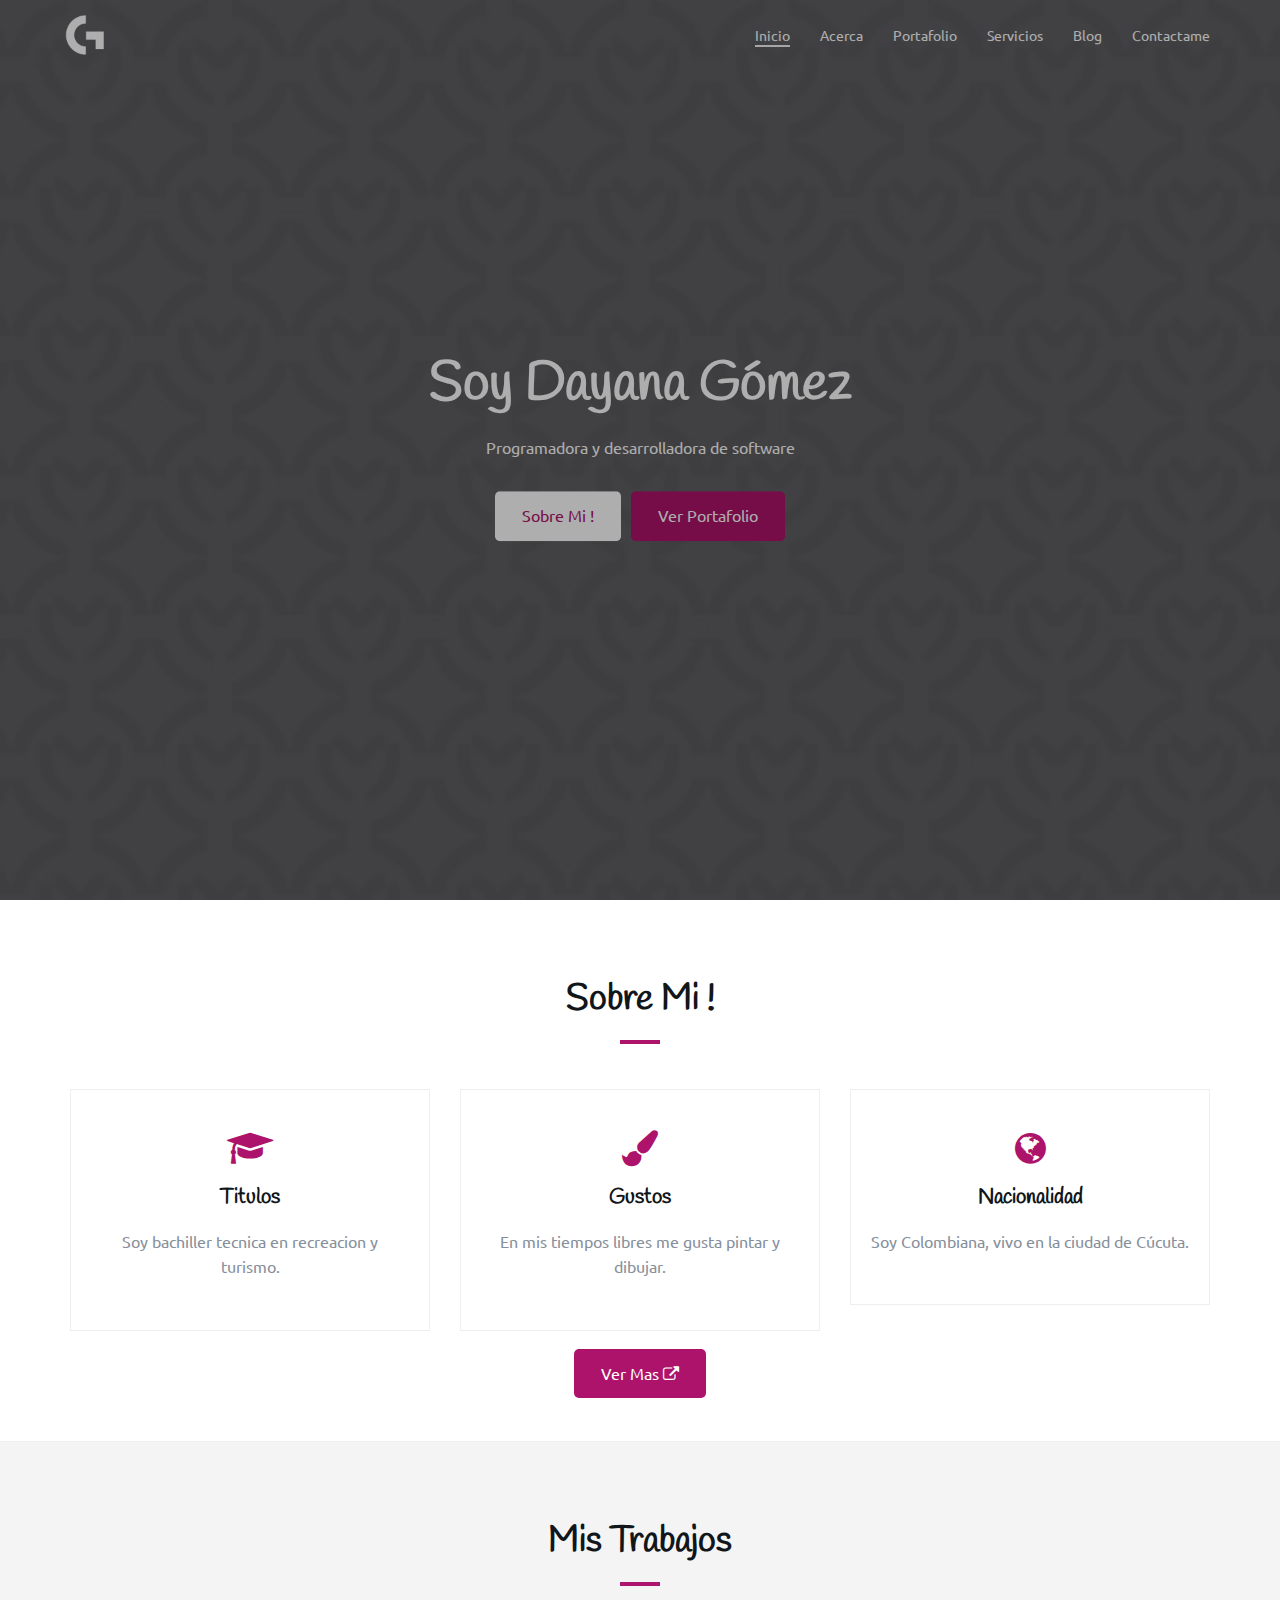
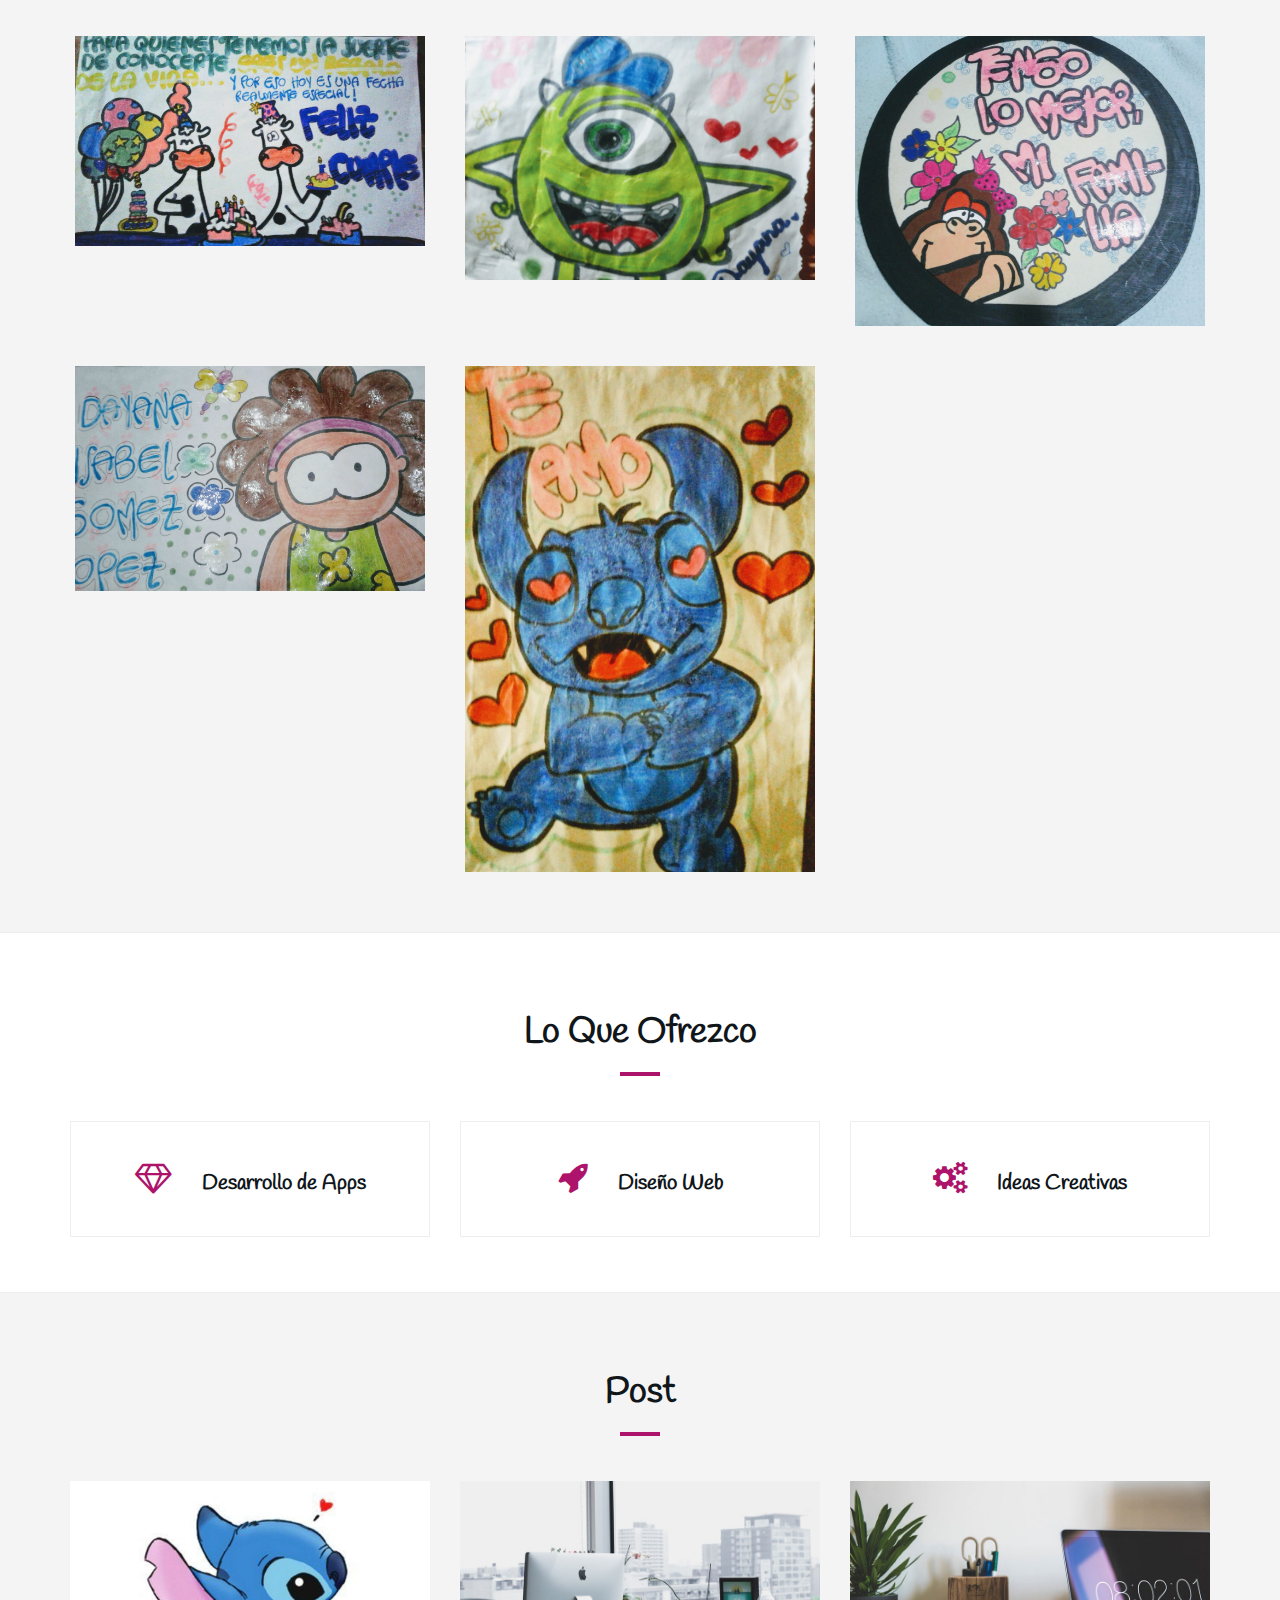
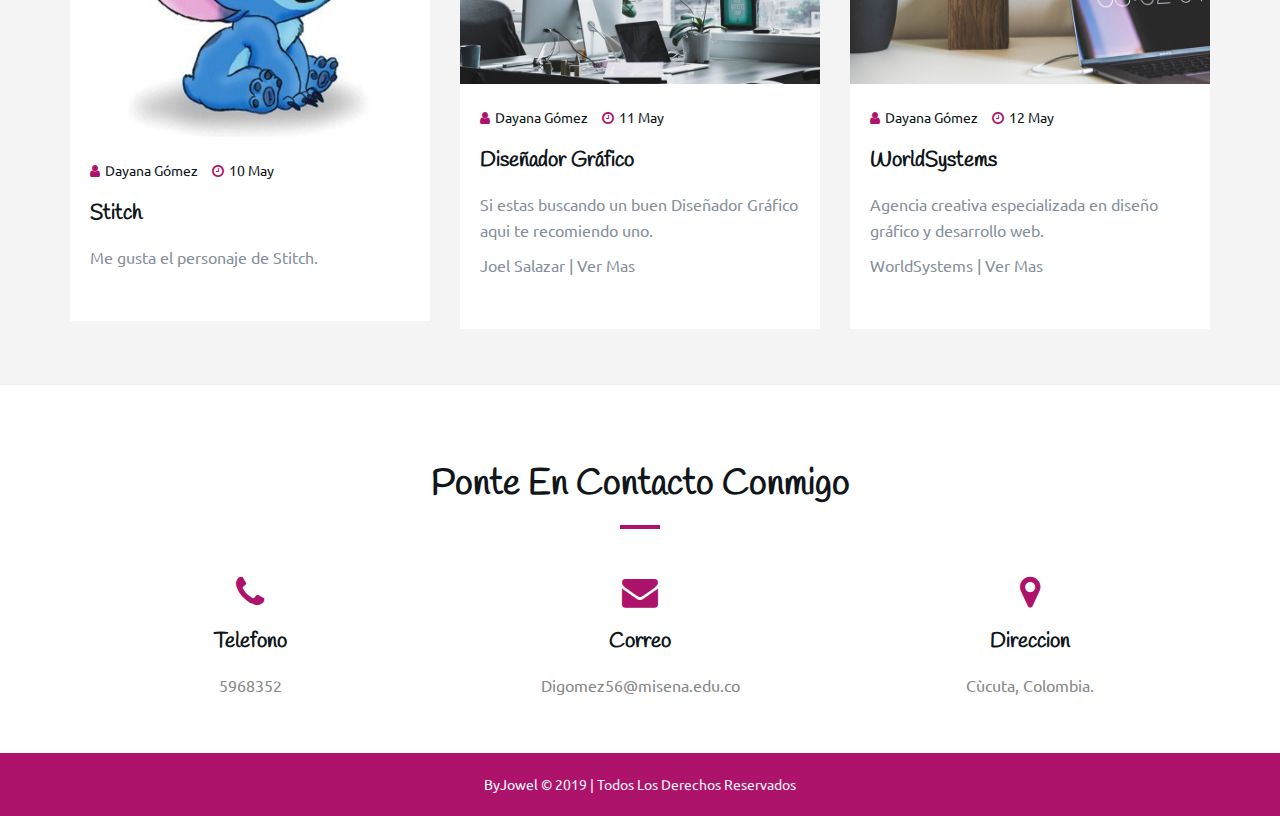
<file: index.html>
<!DOCTYPE html>
<html lang="es">
<head>
	<meta charset="utf-8">
	<meta http-equiv="X-UA-Compatible" content="IE=edge">
	<meta name="viewport" content="width=device-width, initial-scale=1">
	<link rel="shortcut icon" href="img/favicon.png" type="image/x-icon">
	<!------------------------------------------------------------------------------------------------------------->
	<title>Blog - Dayana Gómez</title>
	<!-- Google font------------------------------------------------->
	<link href="https://fonts.googleapis.com/css?family=Handlee|Ubuntu" rel="stylesheet">
	<!-- Bootstrap-------------------------------------------------->
	<link type="text/css" rel="stylesheet" href="css/bootstrap.min.css" />
	<!-- Owl Carousel------------------------------------------------>
	<link type="text/css" rel="stylesheet" href="css/owl.carousel.css" />
	<link type="text/css" rel="stylesheet" href="css/owl.theme.default.css" />
	<!-- Magnific Popup -->
	<link type="text/css" rel="stylesheet" href="css/magnific-popup.css" />
	<!-- Font Awesome Icon -->
	<link rel="stylesheet" href="css/font-awesome.min.css">
	<!-- Custom stlylesheet -->
	<link type="text/css" rel="stylesheet" href="css/style.css" />
	<!-- HTML5 shim and Respond.js for IE8 support of HTML5 elements and media queries -->
	<!-- WARNING: Respond.js doesn't work if you view the page via file:// -->
	<!--[if lt IE 9]>
		<script src="https://oss.maxcdn.com/html5shiv/3.7.3/html5shiv.min.js"></script>
		<script src="https://oss.maxcdn.com/respond/1.4.2/respond.min.js"></script>
	<![endif]-->
</head>
<body>
	<!-- Header -->
	<header id="inicio">
		<!-- Background Image -->
		<div class="bg-img" style="background-image: url('./img/pattern.jpg');">
			<div class="overlay"></div>
		</div>
		<!-- /Background Image -->
		<!-- Nav -->
		<nav id="nav" class="navbar nav-transparent">
			<div class="container">
				<div class="navbar-header">
					<!-- Logo -->
					<div class="navbar-brand">
						<a href="index.html">
							<img class="logo" src="img/logo-alt.png" alt="logo">
							<img class="logo-alt" src="img/logo-alt.png" alt="logo">
						</a>
					</div>
					<!-- /Logo -->
					<!-- Collapse nav button -->
					<div class="nav-collapse">
						<span></span>
					</div>
					<!-- /Collapse nav button -->
				</div>
				<!--  Main navigation  -->
				<ul class="main-nav nav navbar-nav navbar-right">
					<li><a href="#inicio">Inicio</a></li>
					<li><a href="#sobre">Acerca</a></li>
					<li><a href="#portafolio">Portafolio</a></li>
					<li><a href="#service">Servicios</a></li>
					<li><a href="#blog">Blog</a></li>
					<li><a href="#contact">Contactame</a></li>
				</ul>
				<!-- /Main navigation -->
			</div>
		</nav>
		<!-- /Nav -->
		<!-- home wrapper -->
		<div class="home-wrapper">
			<div class="container">
				<div class="row">
					<!-- home content -->
					<div class="col-md-10 col-md-offset-1">
						<div class="home-content">
							<h1 class="white-text">Soy Dayana Gómez</h1>
							<p class="white-text">Programadora y desarrolladora de software
							</p>
							<button class="white-btn"><a href="#sobre">Sobre Mi !</a></button>
							<button class="main-btn"><a href="#portafolio">Ver Portafolio</a></button>
						</div>
					</div>
					<!-- /home content -->
				</div>
			</div>
		</div>
		<!-- /home wrapper -->
	</header>
	<!-- /Header -->
	<!-- Acerca -->
	<div id="sobre" class="section md-padding">
		<!-- Container -->
		<div class="container">
			<!-- Row -->
			<div class="row">
				<!-- Section header -->
				<div class="section-header text-center">
					<h2 class="title">Sobre Mi !</h2>
				</div>
				<!-- /Section header -->
				<!-- about -->
				<div class="col-md-4">
					<div class="about">
						<i class="fa fa-graduation-cap"></i>
						<h3>Titulos</h3>
						<p>Soy bachiller tecnica en recreacion y turismo.</p>
					</div>
				</div>
				<!-- /about -->
				<!-- about -->
				<div class="col-md-4">
					<div class="about">
						<i class="fa fa-paint-brush"></i>
						<h3>Gustos</h3>
						<p>En mis tiempos libres me gusta pintar y dibujar.</p>
					</div>
				</div>
				<!-- /about -->
				<!-- about -->
				<div class="col-md-4">
					<div class="about">
						<i class="fa fa-globe"></i>
						<h3>Nacionalidad</h3>
						<p>Soy Colombiana, vivo en la ciudad de Cúcuta.</p>
					</div>
				</div>
				<!-- /about -->
				<div class="col-md-12 text-center">
					<a href="HV_DAYANA_GOMEZ.HTML" class="main-btn" target="_blank" >Ver Mas <i class="fa fa-external-link"></i></a>
				</div>
			</div>
			<!-- /Row -->
		</div>
		<!-- /Container -->
	</div>
	<!-- /sobre -->
	<!-- Portafolio -->
	<div id="portafolio" class="section md-padding bg-grey">
		<!-- Container -->
		<div class="container">
			<!-- Row -->
			<div class="row">
				<!-- Section header -->
				<div class="section-header text-center">
					<h2 class="title">Mis Trabajos</h2>
				</div>
				<!-- /Section header -->
				<!-- Work -->
				<div class="col-md-4 col-xs-6 work">
					<img class="img-responsive" src="./img/IMG-20190513-WA0004~2.jpg" alt="">
					<div class="overlay"></div>
					<div class="work-content">
						<span>Pancarta</span>
						<h3>Feliz Cumpleaños</h3>
						<div class="work-link">
							<a class="lightbox" href="./img/IMG-20190513-WA0004~2.jpg"><i class="fa fa-search-plus"></i></a>
						</div>
					</div>
				</div>
				<!-- /Work -->
				<!-- Work -->
				<div class="col-md-4 col-xs-6 work">
					<img class="img-responsive" src="./img/IMG-20190513-WA0005~2.jpg" alt="">
					<div class="overlay"></div>
					<div class="work-content">
						<span>Dibujo</span>
						<h3>Mike Wazowski</h3>
						<div class="work-link">
							<a class="lightbox" href="./img/IMG-20190513-WA0005~2.jpg"><i class="fa fa-search-plus"></i></a>
						</div>
					</div>
				</div>
				<!-- /Work -->
				<!-- Work -->
				<div class="col-md-4 col-xs-6 work">
					<img class="img-responsive" src="./img/IMG-20190513-WA0008~2.jpg" alt="">
					<div class="overlay"></div>
					<div class="work-content">
						<span>Cuadro</span>
						<h3>Tengo lo mejor, mi familia</h3>
						<div class="work-link">
							<a class="lightbox" href="./img/IMG-20190513-WA0008~2.jpg"><i class="fa fa-search-plus"></i></a>
						</div>
					</div>
				</div>
				<!-- /Work -->
				<!-- Work -->
				<div class="col-md-4 col-xs-6 work">
					<img class="img-responsive" src="./img/IMG-20190513-WA0007~2.jpg" alt="">
					<div class="overlay"></div>
					<div class="work-content">
						<span>Dibujo</span>
						<h3>Wamba</h3>
						<div class="work-link">
							<a class="lightbox" href="./img/IMG-20190513-WA0007~2.jpg"><i class="fa fa-search-plus"></i></a>
						</div>
					</div>
				</div>
				<!-- /Work -->
				<!-- Work -->
				<div class="col-md-4 col-xs-6 work">
					<img class="img-responsive" src="./img/IMG-20190513-WA0006~2.jpg" alt="">
					<div class="overlay"></div>
					<div class="work-content">
						<span>Dibujo</span>
						<h3>Stitch</h3>
						<div class="work-link">
							<a class="lightbox" href="./img/IMG-20190513-WA0006~2.jpg"><i class="fa fa-search-plus"></i></a>
						</div>
					</div>
				</div>
				<!-- /Work -->
			</div>
			<!-- /Row -->
		</div>
		<!-- /Container -->
	</div>
	<!-- /Portfolio -->
	<!-- Service -->
	<div id="service" class="section md-padding">
		<!-- Container -->
		<div class="container">
			<!-- Row -->
			<div class="row">
				<!-- Section header -->
				<div class="section-header text-center">
					<h2 class="title">Lo que ofrezco</h2>
				</div>
				<!-- /Section header -->
				<!-- service -->
				<div class="col-md-4 col-sm-6">
					<div class="service">
						<h3><i class="fa fa-diamond"></i>Desarrollo de Apps</h3>
					</div>
				</div>
				<!-- /service -->
				<!-- service -->
				<div class="col-md-4 col-sm-6">
					<div class="service">
						<h3><i class="fa fa-rocket"></i>Diseño Web</h3>
					</div>
				</div>
				<!-- /service -->
				<!-- service -->
				<div class="col-md-4 col-sm-6">
					<div class="service">
						<h3><i class="fa fa-cogs"></i>Ideas Creativas</h3>
					</div>
				</div>
				<!-- /service -->
			</div>
			<!-- /Row -->
		</div>
		<!-- /Container -->
	</div>
	<!-- /Service -->
	<!-- Blog -->
	<div id="blog" class="section md-padding bg-grey">
		<!-- Container -->
		<div class="container">
			<!-- Row -->
			<div class="row">
				<!-- Section header -->
				<div class="section-header text-center">
					<h2 class="title">Post</h2>
				</div>
				<!-- /Section header -->
				<!-- blog -->
				<div class="col-md-4">
					<div class="blog">
						<div class="blog-img">
							<img class="img-responsive" src="./img/post.jpg" alt="">
						</div>
						<div class="blog-content">
							<ul class="blog-meta">
								<li><i class="fa fa-user"></i>Dayana Gómez</li>
								<li><i class="fa fa-clock-o"></i>10 May</li>
							</ul>
							<h3>Stitch</h3>
							<p>Me gusta el personaje de Stitch.</p>
						</div>
					</div>
				</div>
				<!-- /blog -->
				<!-- blog -->
				<div class="col-md-4">
					<div class="blog">
						<div class="blog-img">
							<img class="img-responsive" src="./img/blog1.jpg" alt="">
						</div>
						<div class="blog-content">
							<ul class="blog-meta">
								<li><i class="fa fa-user"></i>Dayana Gómez</li>
								<li><i class="fa fa-clock-o"></i>11 May</li>
							</ul>
							<h3>Diseñador Gráfico</h3>
							<p>Si estas buscando un buen Diseñador Gráfico aqui te recomiendo uno.</p>
							<p> Joel Salazar | Ver Mas</p>
						</div>
					</div>
				</div>
				<!-- /blog -->
				<!-- blog -->
				<div class="col-md-4">
					<div class="blog">
						<div class="blog-img">
							<img class="img-responsive"  src="./img/blog2.jpg" alt="">
						</div>
						<div class="blog-content">
							<ul class="blog-meta">
								<li><i class="fa fa-user"></i>Dayana Gómez</li>
								<li><i class="fa fa-clock-o"></i>12 May</li>
							</ul>
							<h3>WorldSystems</h3>
							<p>Agencia creativa especializada en diseño gráfico y desarrollo web.</p>
							<p> WorldSystems | Ver Mas</p>
						</div>
					</div>
				</div>
				<!-- /blog -->
			</div>
			<!-- /Row -->
		</div>
		<!-- /Container -->
	</div>
	<!-- /Blog -->
	<!-- Contact -->
	<div id="contact" class="section md-padding">
		<!-- Container -->
		<div class="container">
			<!-- Row -->
			<div class="row">
				<!-- Section-header -->
				<div class="section-header text-center">
					<h2 class="title">Ponte en contacto conmigo</h2>
				</div>
				<!-- /Section-header -->
				<!-- contact -->
				<div class="col-sm-4">
					<div class="contact">
						<i class="fa fa-phone"></i>
						<h3>Telefono</h3>
						<p><a href="tel:+5968352">5968352</a></p>
					</div>
				</div>
				<!-- /contact -->
				<!-- contact -->
				<div class="col-sm-4">
					<div class="contact">
						<i class="fa fa-envelope"></i>
						<h3>Correo</h3>
						<p><a href="mailto:Digomez56@misena.edu.co">Digomez56@misena.edu.co</a></p>
					</div>
				</div>
				<!-- /contact -->
				<!-- contact -->
				<div class="col-sm-4">
					<div class="contact">
						<i class="fa fa-map-marker"></i>
						<h3>Direccion</h3>
						<p><a href="" target="_blank">Cùcuta, Colombia.</a></p>
					</div>
				</div>
				<!-- /contact -->
			</div>
			<!-- /Row -->
		</div>
		<!-- /Container -->
	</div>
	<!-- /Contact -->
	<!-- Footer -->
	<footer id="footer" class="sm-padding bg-dark">
		<!-- Container -->
		<div class="container">
			<!-- Row -->
			<div class="row">
				<div class="col-md-12">
					<!-- footer copyright -->
					<div class="footer-copyright">
						<p><a href="#" target="_blank">ByJowel</a> © 2019 | Todos los derechos reservados</p>
					</div>
					<!-- /footer copyright -->
				</div>
			</div>
			<!-- /Row -->
		</div>
		<!-- /Container -->
	</footer>
	<!-- /Footer -->
	<!-- Back to top -->
	<div id="back-to-top"></div>
	<!-- /Back to top -->
	<!-- Preloader -->
	<div id="preloader">
		<div class="preloader">
			<span></span>
			<span></span>
			<span></span>
			<span></span>
		</div>
	</div>
	<!-- /Preloader -->
	<!-- Scripts -->
	<script type="text/javascript" src="js/jquery.min.js"></script>
	<script type="text/javascript" src="js/bootstrap.min.js"></script>
	<script type="text/javascript" src="js/owl.carousel.min.js"></script>
	<script type="text/javascript" src="js/jquery.magnific-popup.js"></script>
	<script type="text/javascript" src="js/main.js"></script>
</body>
</html>
</file>
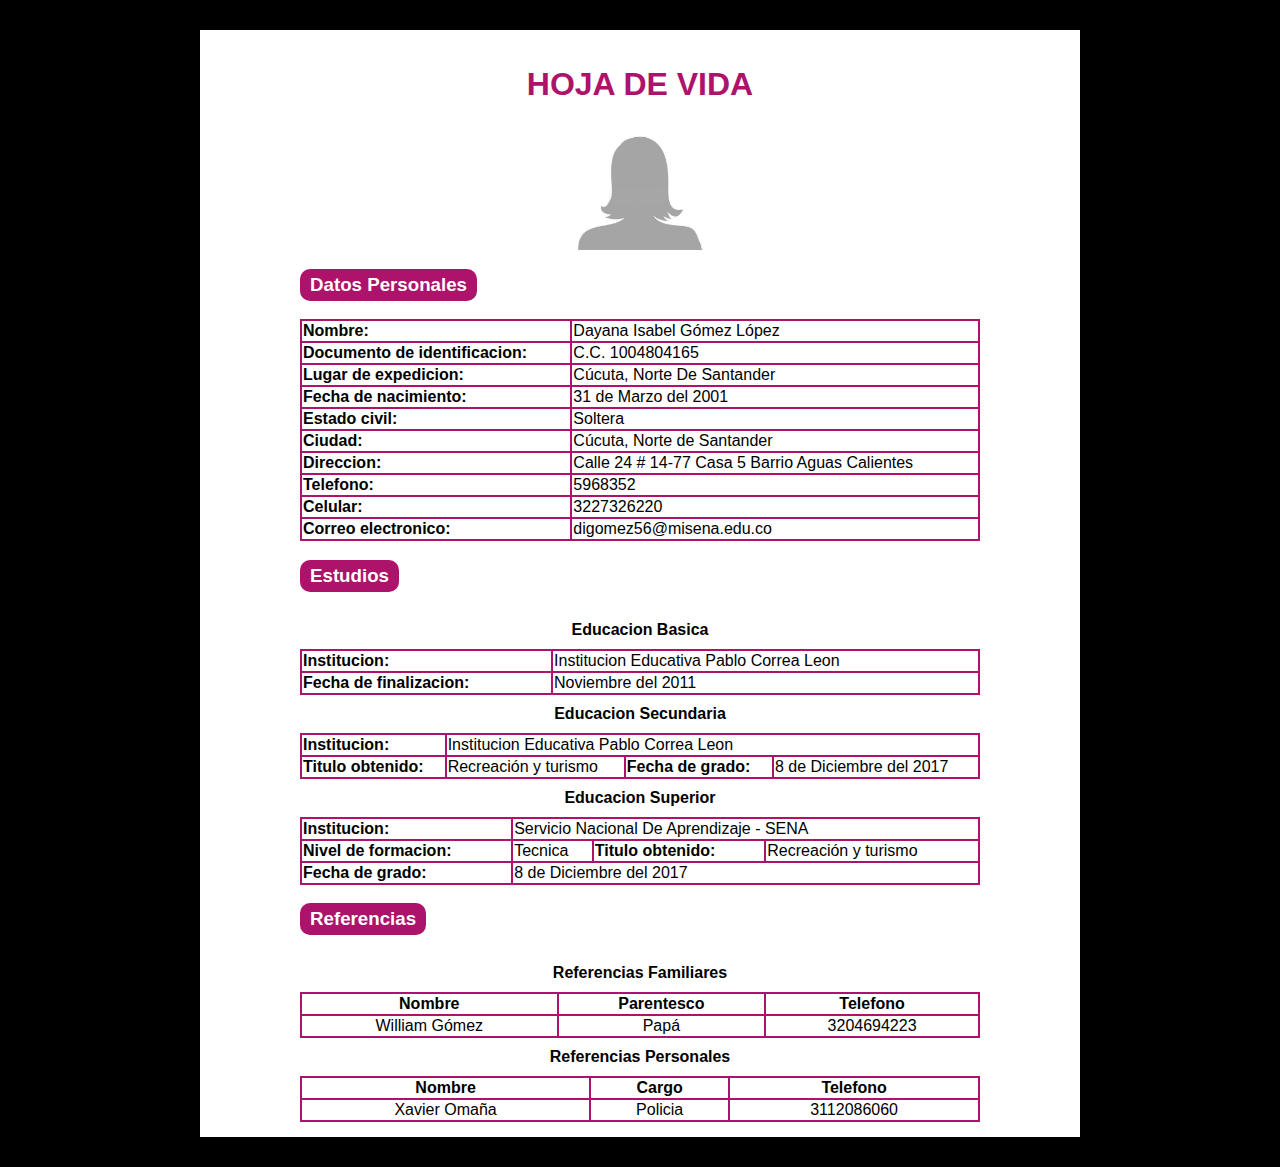
<file: HV_DAYANA_GOMEZ.HTML>
<!DOCTYPE html>
<html lang="es">
<head>
    <meta charset="UTF-8">
    <meta name="viewport" content="width=device-width, initial-scale=1.0">
    <meta http-equiv="X-UA-Compatible" content="ie=edge">
    <title>Hoja de vida</title>
    <style>
        *{ font-family: sans-serif; }
        body{ background: #000; margin: 30px 200px; }
        h1{ text-align: center; color: #ad136a; }
        h3{display: inline-block; padding: 5px 10px; background: #ad136a; color: #fff; border-radius: 10px;}
        h4{text-align: center; margin: 10px}
        img{ display: block; margin: auto; }
        table{ width: 100%;}
        th{ text-align: left;}
        table,th,td{ border: 2px solid #ad136a; border-collapse: collapse; }
        .contenedor{ background: #fff; padding: 15px 100px; }
    </style>
</head>
<body>
    <!-- Contenedor -->
    <div class="contenedor">
        <header>
            <!-- Titulo -->
            <h1>HOJA DE VIDA</h1>
            <!-- Foto -->
            <img width="125" src="img/sin-perfil.png" alt="Foto">
        </header>
        <!-- Datos Basicos--->
        <h3>Datos Personales</h3>
        <table >
            <tr>
                <th>Nombre:</th>
                <td>Dayana Isabel Gómez López</td>
            </tr>
            <tr>
                <th>Documento de identificacion:</th>
                <td>C.C. 1004804165</td>
            </tr>
            <tr>
                <th>Lugar de expedicion:</th>
                <td>Cúcuta, Norte De Santander</td>
            </tr>
            <tr>
                <th>Fecha de nacimiento:</th>
                <td>31 de Marzo del 2001</td>
            </tr>
            <tr>
                <th>Estado civil:</th>
                <td>Soltera</td>
            </tr>
            <tr>
                <th>Ciudad:</th>
                <td>Cúcuta, Norte de Santander</td>
            </tr>
            <tr>
                <th>Direccion:</th>
                <td>Calle 24 # 14-77 Casa 5 Barrio Aguas Calientes</td>
            </tr>
            <tr>
                <th>Telefono:</th>
                <td>5968352</td>
            </tr>
            <tr>
                <th>Celular:</th>
                <td>3227326220</td>
            </tr>
            <tr>
                <th>Correo electronico:</th>
                <td>digomez56@misena.edu.co</td>
            </tr>
        </table>
        <!-- Estudios -->
        <h3>Estudios</h3>
        <table>
            <h4><b>Educacion Basica</b></h4>
            <tr>
                <th>Institucion:</th>
                <td>Institucion Educativa Pablo Correa Leon</td>
            </tr>
            <tr>
                <th>Fecha de finalizacion:</th>
                <td>Noviembre del 2011</td>
            </tr>
        </table>
        <table>
            <h4><b>Educacion Secundaria</b></h4>
            <tr>
                <th>Institucion:</th>
                <td colspan="3">Institucion Educativa Pablo Correa Leon</td>
            </tr>
            <tr>
                <th>Titulo obtenido:</th>
                <td>Recreación y turismo </td>
                <th>Fecha de grado:</th>
                <td>8 de Diciembre del 2017</td>
            </tr>
        </table>
        <table>
            <h4><b>Educacion Superior</b></h4>
            <tr>
                <th>Institucion:</th>
                <td colspan="3">Servicio Nacional De Aprendizaje - SENA</td> 
            </tr>
            <tr>
                <th>Nivel de formacion:</th>
                <td>Tecnica</td>
                <th>Titulo obtenido:</th>
                <td>Recreación y turismo </td>
            </tr>
            <tr>
                <th>Fecha de grado:</th>
                <td colspan="3">8 de Diciembre del 2017</td>
            </tr>
        </table>
        <!-- Referencias -->
        <h3>Referencias</h3>
        <table>
            <h4><b>Referencias Familiares</b></h4>
            <tr>
                <th><center>Nombre</center></th>
                <th><center>Parentesco</center></th>
                <th><center>Telefono</center></th>
            </tr>
            <tr>
                <td><center>William Gómez</center></td>
                <td><center>Papá</center></td>
                <td><center>3204694223</center></td>
            </tr>
        </table>
        <table>
            <h4><b>Referencias Personales</b></h4>
            <tr>
                <th><center>Nombre</center></th>
                <th><center>Cargo</center></th>
                <th><center>Telefono</center></th>
            </tr>
            <tr>
                <td><center>Xavier Omaña</center></td>
                <td><center>Policia</center></td>
                <td><center>3112086060</center></td>
            </tr>
        </table>
    </div>
</body>
</html>
</file>
<file: css/style.css>
/*------------------------------------
	General
------------------------------------*/

/* -- Tipografias -- */

body {
    font-family: 'Ubuntu', sans-serif;
    font-size: 16px;
    line-height: 1.6;
    overflow-x: hidden;
    color: #868F9B;
}

h1, h2, h3, h4, h5, h6 {
    font-family: 'Handlee', cursive;
    font-weight: 700;
    margin-top: 0px;
    margin-bottom: 20px;
    color: #10161A;
}

h1 {
    font-size: 54px;
}

h2 {
    font-size: 36px;
}

h3 {
    font-size: 21px;
}

h4 {
    font-size: 18px;
}

h5 {
    font-size: 16px;
}

a {
    color: #fff;
    text-decoration: none;
    -webkit-transition: 0.2s opacity;
    transition: 0.2s opacity;
}

a:hover, a:focus {
    text-decoration: none;
    outline: none;
    opacity: 0.8;
    color: #fff;
}

.main-color {
    color: #ad136a;
}

.white-text {
    color: #FFF;
}

::-moz-selection {
    background-color: #ad136a;
    color: #FFF;
}

::selection {
    background-color: #ad136a;
    color: #FFF;
}

ul, ol {
    margin: 0;
    padding: 0;
    list-style: none
}

/* -- section  -- */

.section {
    position: relative;
}

.md-padding {
    padding-top: 80px;
    padding-bottom: 40px;
}

.sm-padding {
    padding-top: 20px;
    padding-bottom: 20px;
}

/* --  background section  -- */

.bg-grey {
    background-color: #F4F4F4;
    border-top: 1px solid #EEE;
    border-bottom: 1px solid #EEE;
}

.bg-dark {
    background-color: #ad136a;
}

/* --  background image section  -- */

.bg-img {
    position: absolute;
    left: 0;
    top: 0;
    right: 0;
    bottom: 0;
    z-index: -1;
    background-position: center;
    background-size: cover;
    background-attachment: fixed;
}

.bg-img .overlay {
    position: absolute;
    left: 0;
    top: 0;
    right: 0;
    bottom: 0;
    opacity: .7;
    background: #1C1D21;
}

/* --  section header  -- */

.section-header {
    position: relative;
    margin-bottom: 30px;
}

.section-header .title {
    text-transform: capitalize;
}

.title:after {
    content:"";
  	display:block;
  	height:4px;
  	width:40px;
  	background-color: #ad136a;
    margin-top: 20px;
}

.text-center .title:after {
    margin: 20px auto 0px;
}

/* --  Input  -- */

input[type="text"], input[type="email"], input[type="password"], input[type="number"], input[type="date"], input[type="url"], input[type="tel"], textarea {
    height: 40px;
    width: 100%;
    border: none;
	  background: #F4F4F4;
    border-bottom: 2px solid #ad136a;
    color: #888;
    padding: 0px 10px;
    opacity: 0.5;
    -webkit-transition: 0.2s border-color, 0.2s opacity;
    transition: 0.2s border-color, 0.2s opacity;
}

textarea {
    padding: 10px 10px;
    min-height: 80px;
    resize: vertical;
}

input[type="text"]:focus, input[type="email"]:focus, input[type="password"]:focus, input[type="number"]:focus, input[type="date"]:focus, input[type="url"]:focus, input[type="tel"]:focus, textarea:focus {
    border-color: #000;
    opacity: 1;
}

/* --  Buttons  -- */

.main-btn, .white-btn, .outline-btn {
    display: inline-block;
    padding: 10px 25px;
    margin: 3px;
    border: 2px solid transparent;
    border-radius: 5px;
    -webkit-transition: 0.2s opacity;
    transition: 0.2s opacity;
}

.main-btn {
    background: #ad136a;
    color: #FFF ;
}

.white-btn {
    background: #FFF;
    color: #ad136a;
}

.white-btn a{
    color: #ad136a;
}

.main-btn:hover, .white-btn:hover, .outline-btn:hover{
    opacity: 0.8;
}

/*------------------------------------*\
	Logo
\*------------------------------------*/

.navbar-brand {
    padding: 0;
    margin: 0px 10px;
}

.navbar-brand .logo, .navbar-brand .logo-alt {
    max-height: 40px;
    margin: 5px 10px;
    display: block;
}

#nav:not(.nav-transparent):not(.fixed-nav) .navbar-brand .logo-alt {
	display: none;
}

#nav.nav-transparent:not(.fixed-nav) .navbar-brand .logo {
	display: none;
}

#nav.fixed-nav .navbar-brand .logo-alt {
    display: none;
}

@media only screen and (max-width: 767px) {
    #nav.nav-transparent .navbar-brand .logo-alt {
        display: none !important;
    }
    #nav.nav-transparent .navbar-brand .logo {
        display: block !important;
    }
}

/*------------------------------------*\
	Navigation
\*------------------------------------*/

#nav {
    padding: 10px 0px;
    background: #ad136a;
    -webkit-transition: 0.2s padding;
    transition: 0.2s padding;
    z-index: 999;
}

#nav.navbar {
    border: none;
    border-radius: 0;
    margin-bottom: 0px;
}

#nav.fixed-nav {
    position: fixed;
    left: 0;
    right: 0;
    padding: 0px 0px;
    background-color: #ad136a !important;
}

#nav.nav-transparent {
    background: transparent;
}

/* -- default nav -- */

@media only screen and (min-width: 768px) {
    .main-nav li {
        padding: 0px 15px;
    }
    .main-nav li a {
        font-size: 14px;
        -webkit-transition: 0.2s color;
        transition: 0.2s color;
    }
    .main-nav>li>a {
        color: #fff;
        padding: 15px 0px;
    }
    #nav.nav-transparent:not(.fixed-nav) .main-nav>li>a {
        color: #fff;
    }
    .main-nav>li>a:hover, .main-nav>li>a:focus, .main-nav>li.active>a {
        background: transparent;
        color: #f4f4f4;
    }
    .main-nav>li>a:after {
        content: "";
        display: block;
        background-color: #F4F4F4;
        height: 2px;
        width: 0%;
        -webkit-transition: 0.2s width;
        transition: 0.2s width;
    }
    .main-nav>li>a:hover:after, .main-nav>li.active>a:after {
        width: 100%;
    }
    .nav-collapse {
        display: none;
    }
}

/* -- mobile nav -- */

@media only screen and (max-width: 767px) {
    #nav {
        padding: 0px 0px;
    }
    #nav.nav-transparent{
        background: #ad136a;
    }
    .main-nav {
        position: fixed;
        right: 0;
        height: calc(100vh - 80px);
        -webkit-box-shadow: 0px 80px 0px 0px #ad136a;
        box-shadow: 0px 80px 0px 0px #ad136a;
        max-width: 250px;
        width: 0%;
        -webkit-transform: translateX(100%);
        -ms-transform: translateX(100%);
        transform: translateX(100%);
        margin: 0;
        overflow-y: auto;
        background: #ad136a;
        -webkit-transition: 0.2s all;
        transition: 0.2s all;
    }
    #nav.open .main-nav {
        -webkit-transform: translateX(0%);
        -ms-transform: translateX(0%);
        transform: translateX(0%);
        width: 100%;
    }
    .main-nav li {
        border-top: 1px solid rgba(250, 250, 250, 0.1);
    }
    .main-nav li a {
        display: block;
        color: #FFF;
        -webkit-transition: 0.2s all;
        transition: 0.2s all;
    }
    .main-nav>li.active {
        border-left: 6px solid #f4f4f4;
    }
    .main-nav li a:hover, .main-nav li a:focus {
        background-color: #ad136a;
        color: #F4F4F4;
        opacity: 1;
    }
}

/* -- nav btn collapse -- */

.nav-collapse {
    position: relative;
    float: right;
    width: 40px;
    height: 40px;
    margin-top: 5px;
    margin-right: 5px;
    cursor: pointer;
    z-index: 99999;
}

.nav-collapse span {
    display: block;
    -webkit-transform: translate(-50%, -50%);
    -ms-transform: translate(-50%, -50%);
    transform: translate(-50%, -50%);
    position: absolute;
    top: 50%;
    left: 50%;
    width: 25px;
}

.nav-collapse span:before, .nav-collapse span:after {
    content: "";
    display: block;
}

.nav-collapse span, .nav-collapse span:before, .nav-collapse span:after {
    height: 4px;
    background: #f4f4f4;
    -webkit-transition: 0.2s all;
    transition: 0.2s all;
}

.nav-collapse span:before {
    -webkit-transform: translate(0%, 10px);
    -ms-transform: translate(0%, 10px);
    transform: translate(0%, 10px);
}

.nav-collapse span:after {
    -webkit-transform: translate(0%, -14px);
    -ms-transform: translate(0%, -14px);
    transform: translate(0%, -14px);
}

#nav.open .nav-collapse span {
    background: transparent;
}

#nav.open .nav-collapse span:before {
    -webkit-transform: translateY(0px) rotate(-135deg);
    -ms-transform: translateY(0px) rotate(-135deg);
    transform: translateY(0px) rotate(-135deg);
}

#nav.open .nav-collapse span:after {
    -webkit-transform: translateY(-4px) rotate(135deg);
    -ms-transform: translateY(-4px) rotate(135deg);
    transform: translateY(-4px) rotate(135deg);
}

/*------------------------------------*\
	Header
\*------------------------------------*/

header {
    position: relative;
}

#inicio {
    height: 100vh;
}

#inicio .home-wrapper {
    position: absolute;
    left: 0px;
    right: 0px;
    top: 50%;
    -webkit-transform: translateY(-50%);
    -ms-transform: translateY(-50%);
    transform: translateY(-50%);
    text-align: center;
}

.home-content button {
  margin-top: 20px;
}

/*------------------------------------*\
	About
\*------------------------------------*/

.about {
    position: relative;
    text-align: center;
    padding: 40px 20px;
    border: 1px solid #EEE;
    margin: 15px 0px;
}

.about i {
    font-size: 36px;
    color: #ad136a;
    margin-bottom: 20px;
}

.about:after {
    content: "";
    background-color: #1C1D21;
    position: absolute;
    left: 0;
    top: 0;
    bottom: 0;
    width: 0%;
    z-index: -1;
    -webkit-transition: 0.2s width;
    transition: 0.2s width;
}

.about:hover:after {
    width: 100%;
}

.about h3 {
    -webkit-transition: 0.2s color;
    transition: 0.2s color;
}

.about:hover h3 {
    color: #fff;
}

/*------------------------------------*\
	Portfolio
\*------------------------------------*/

.work {
    position: relative;
    padding: 20px;
}

.work>img {
  width: 100%;
}

.work .overlay {
    background: #1C1D21;
    position: absolute;
    top: 0px;
    left: 0px;
    right: 0px;
    bottom: 0px;
    opacity: 0;
    -webkit-transition: 0.2s opacity;
    transition: 0.2s opacity;
    -webkit-transition-delay: 0.2s;
    transition-delay: 0.2s;
}

.work:hover .overlay {
    -webkit-transition-delay: 0s;
    transition-delay: 0s;
    opacity: 0.8;
}

.work .work-content {
    position: absolute;
    left: 25px;
    right: 25px;
    top: 50%;
    text-align: center;
    -webkit-transform: translateY(-50%);
    -ms-transform: translateY(-50%);
    transform: translateY(-50%);
}

.work .work-content h3 {
    -webkit-transform: translateY(100%);
    -ms-transform: translateY(100%);
    transform: translateY(100%);
    opacity: 0;
    color: #FFF;
    margin-bottom: 10px;
    -webkit-transition: 0.2s all;
    transition: 0.2s all;
    -webkit-transition-delay: 0.1s;
    transition-delay: 0.1s;
}

.work:hover .work-content h3 {
    -webkit-transform: translateY(0%);
    -ms-transform: translateY(0%);
    transform: translateY(0%);
    opacity: 1;
    -webkit-transition-delay: 0.1s;
    transition-delay: 0.1s;
}

.work .work-content span {
    display: block;
    text-transform: uppercase;
    -webkit-transform: translateY(100%);
    -ms-transform: translateY(100%);
    transform: translateY(100%);
    opacity: 0;
    color: #ad136a;
    margin-bottom: 5px;
    -webkit-transition: 0.2s all;
    transition: 0.2s all;
    -webkit-transition-delay: 0.2s;
    transition-delay: 0.2s;
}

.work:hover .work-content span {
    -webkit-transform: translateY(0%);
    -ms-transform: translateY(0%);
    transform: translateY(0%);
    opacity: 1;
    -webkit-transition-delay: 0s;
    transition-delay: 0s;
}

.work .work-link {
    text-align: center;
    margin-top: 20px;
    opacity: 0;
    -webkit-transition: 0.2s opacity;
    transition: 0.2s opacity;
}

.work .work-link a {
    display: inline-block;
    width: 50px;
    height: 50px;
    background-color: #ad136a;
    color: #FFF;
    line-height: 50px;
    text-align: center;
    border-radius: 25px;
}

.work:hover .work-link {
    -webkit-transition-delay: 0.2s;
    transition-delay: 0.2s;
    opacity: 1;
}

/*------------------------------------*\
	Services
\*------------------------------------*/

.service {
    position: relative;
    padding: 40px 20px;
    margin: 15px 0px;
    border: 1px solid #EEE;
}

.service i {
    font-size: 32px;
    color: #ad136a;
    margin: 0px 30px 0px 0px;
}

.service:after {
    content: "";
    background-color: #1C1D21;
    position: absolute;
    left: 0;
    top: 0;
    bottom: 0;
    width: 0%;
    z-index: -1;
    -webkit-transition: 0.2s width;
    transition: 0.2s width;
}

.service:hover:after {
    width: 100%;
}

.service h3 {
  text-align: center;
  margin: 0px;
  -webkit-transition: 0.2s color;
  transition: 0.2s color;
}

.service:hover h3 {
    color: #fff;
}

/*------------------------------------*\
	Blog
\*------------------------------------*/

.blog {
    background-color: #FFF;
    margin: 15px 0px;
}

.blog .blog-content {
    padding: 20px 20px 40px;
}

.blog .blog-meta {
    margin-bottom: 20px;
}

.blog .blog-meta li {
    display: inline-block;
    font-size: 14px;
    color: #10161A;
    margin-right: 10px;
}

.blog .blog-meta li i {
    color: #ad136a;
    margin-right: 5px;
}

/*------------------------------------*\
	Contact
\*------------------------------------*/

.contact {
    margin: 15px 0px;
    text-align: center;
}

.contact i {
    font-size: 36px;
    color: #ad136a;
    margin-bottom: 20px;
}

.contact a{
    color: #888;
}

.contact-form {
    text-align: center;
    margin-top: 40px;
}

.contact-form .input {
    margin-bottom: 20px;
}


.contact-form .input:nth-child(1), .contact-form .input:nth-child(2) {
    width: calc(50% - 10px);
}

.contact-form .input:nth-child(2) {
    margin-left: 15px;
}

/*------------------------------------*\
	Footer
\*------------------------------------*/

#footer {
    position: relative;
}

.footer-copyright p {
    text-align: center;
    font-size: 14px;
    text-transform: capitalize;
    margin: 0;
    color: #f4f4f4;
}

/*------------------------------------*\
	Responsive
\*------------------------------------*/


@media only screen and (max-width: 991px) {}

@media only screen and (max-width: 767px) {
  .section-header h2.title {
  		font-size:31.5px;
	}

  .main-btn , .default-btn , .outline-btn , .white-btn  {
  		padding: 8px 22px;
  		font-size:14px;
	}

  .home-content h1 {
		font-size:36px;
	}

}

@media only screen and (max-width: 480px) {
  #portfolio [class*='col-xs'] {
		  width:100%;
	}

  #numbers [class*='col-xs'] {
		  width:100%;
	}

  .contact-form .input:nth-child(1), .contact-form .input:nth-child(2) {
      width: 100%;
  }
  .contact-form .input:nth-child(2) {
      margin-left: 0px;
  }

  .reply-form form .input, .reply-form form .input {
      width: 100%;
  }
  .reply-form form .input:nth-child(2) {
      margin-left: 0px;
  }
}



/*------------------------------------*\
	Owl theme
\*------------------------------------*/

/* -- dots -- */

.owl-theme .owl-dots .owl-dot span {
    border: none;
    background: #EEE;
    -webkit-transition: 0.2s all;
    transition: 0.2s all;
}

.owl-theme .owl-dots .owl-dot:hover span {
    background: #6195FF;
}
.owl-theme .owl-dots .owl-dot.active span {
	  background: #6195FF;
	  width:20px;
}

/* -- nav -- */

.owl-theme .owl-nav {
    opacity: 0;
    -webkit-transition: 0.2s opacity;
    transition: 0.2s opacity;
}

.owl-theme:hover .owl-nav {
    opacity: 1;
}

.owl-theme .owl-nav [class*='owl-'] {
    position: absolute;
    top: 50%;
    -webkit-transform: translateY(-50%);
        -ms-transform: translateY(-50%);
            transform: translateY(-50%);
    background: #6195FF;
    color: #FFF;
  	padding: 0px;
  	width: 50px;
  	height: 50px;
  	border-radius:3px;
  	line-height: 50px;
  	margin: 0;
}

.owl-theme .owl-prev {
    left: 0px;
}

.owl-theme .owl-next {
    right: 0px;
}

.owl-theme .owl-nav [class*='owl-']:hover {
    opacity: 0.8;
    background: #6195FF;
}


/*------------------------------------*\
	Back to top
\*------------------------------------*/

#back-to-top {
  	display:none;
  	position: fixed;
  	bottom: 70px;
  	right: 20px;
  	width: 50px;
  	height: 50px;
  	line-height: 50px;
  	text-align: center;
  	background: #000;
  	border-radius:3px;
  	color: #FFF;
  	z-index: 9999;
    -webkit-transition: 0.2s opacity;
    transition: 0.2s opacity;
  	cursor: pointer;
}

#back-to-top:after {
    content: "\f106";
    font-family: 'FontAwesome';
}

#back-to-top:hover {
    opacity: 0.8;
}

/*------------------------------------*\
	Preloader
\*------------------------------------*/


#preloader {
    position: fixed;
    left: 0;
    top: 0;
    bottom: 0;
    right: 0;
    background-color: #000;
    z-index: 99999;
}

.preloader {
    position: absolute;
    left: 50%;
    top: 50%;
    -webkit-transform: translate(-50%, -50%);
        -ms-transform: translate(-50%, -50%);
            transform: translate(-50%, -50%);
}
.preloader span {
    display: inline-block;
    background-color: #ad136a;
    width: 25px;
    height: 25px;
    -webkit-animation: 1s preload ease-in-out infinite;
            animation: preload 1s ease-in-out infinite;
    -webkit-transform: scale(0);
        -ms-transform: scale(0);
            transform: scale(0);
    border-radius:50%;
}

.preloader span:nth-child(1) {
    -webkit-animation-delay: 0s;
            animation-delay: 0s;
}

.preloader span:nth-child(2) {
    -webkit-animation-delay: 0.1s;
            animation-delay: 0.1s;
}

.preloader span:nth-child(3) {
    -webkit-animation-delay: 0.15s;
            animation-delay: 0.15s;
}

.preloader span:nth-child(4) {
    -webkit-animation-delay: 0.2s;
            animation-delay: 0.2s;
}

@-webkit-keyframes preload {
	0% {
	   -webkit-transform:scale(0);
	           transform:scale(0);
	}
  50% {
    -webkit-transform:scale(1);
            transform:scale(1);
  }
  100% {
    -webkit-transform:scale(0);
            transform:scale(0);
  }
}

@keyframes preload {
	0% {
	   -webkit-transform:scale(0);
	           transform:scale(0);
	}
  50% {
    -webkit-transform:scale(1);
            transform:scale(1);
  }
  100% {
    -webkit-transform:scale(0);
            transform:scale(0);
  }
}
</file>
